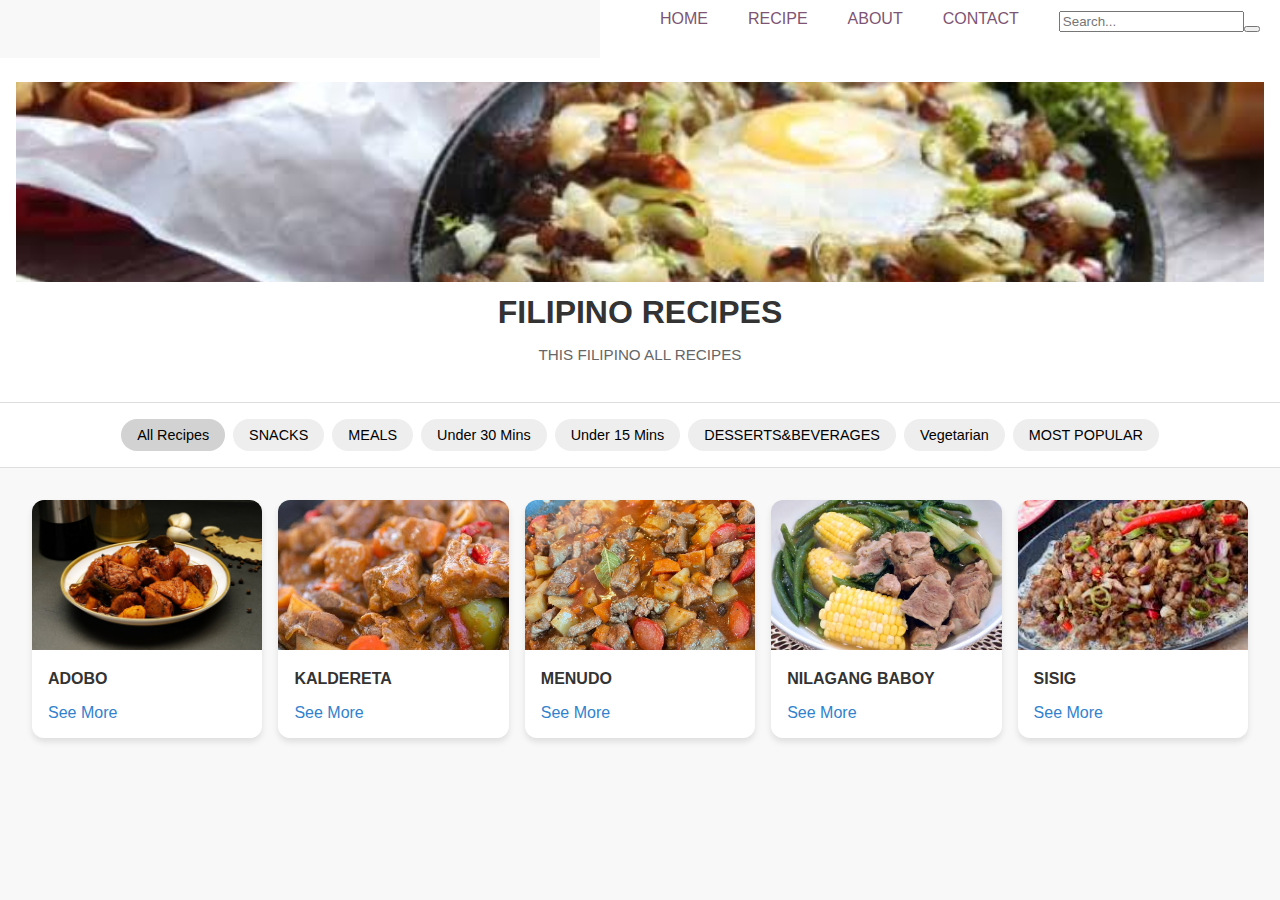
<file: indexallrecipe.html>
<!DOCTYPE html>
<html lang="en">
<head>
  <meta charset="UTF-8" />
  <meta name="viewport" content="width=device-width, initial-scale=1.0"/>
      <script type="module" src="./components/allrecipe.js"></script>
  <title>Filipino Recipes</title>
  <style>
    body {
      font-family: 'Segoe UI', sans-serif;
      margin: 0;
      background-color: #f8f8f8;
      color: #333;
    }

    header {
      text-align: center;
      padding: 1.5rem 1rem;
      background-color: white;
      border-bottom: 1px solid #ddd;
    }

    .hero-image img {
      width: 100%;
      max-height: 200px;
      object-fit: cover;
    }

    h1 {
      margin: 0.5rem 0;
      font-size: 2rem;
    }

    .instructions-text {
      color: #666;
      font-size: 0.95rem;
    }

    .filter-buttons {
      display: flex;
      flex-wrap: wrap;
      justify-content: center;
      gap: 0.5rem;
      padding: 1rem;
      background-color: #fff;
      border-bottom: 1px solid #ddd;
    }

    .filter-buttons button {
      padding: 0.5rem 1rem;
      background-color: #eee;
      border: none;
      border-radius: 20px;
      cursor: pointer;
      font-size: 0.9rem;
      transition: background 0.3s;
    }

    .filter-buttons button.active,
    .filter-buttons button:hover {
      background-color: #d2d2d2;
    }

    .recipes-grid-container {
      display: grid;
      grid-template-columns: repeat(auto-fill, minmax(220px, 1fr));
      gap: 1rem;
      padding: 2rem;
    }

    .recipe-card-container {
      background-color: white;
      border-radius: 12px;
      overflow: hidden;
      box-shadow: 0 4px 6px rgba(0,0,0,0.1);
      transition: transform 0.2s ease;
      padding-bottom: 1rem;
    }

    .recipe-card-container:hover {
      transform: translateY(-5px);
    }

    .recipe-card-container img {
      width: 100%;
      height: 150px;
      object-fit: cover;
    }

    .recipe-card-container h3 {
      margin: 0;
      padding: 1rem;
      font-size: 1rem;
    }

    .toggle-button {
      color: #3182ce;
      margin: 0 1rem;
      font-size: 1rem;
      background: none;
      padding: 0;
      cursor: pointer;
      transition: color 0.3s ease;
    }

    .toggle-button:hover {
      text-decoration: underline;
    }

    .modal-overlay {
      display: none;
      position: fixed;
      z-index: 1000;
      left: 0;
      top: 0;
      width: 100vw;
      height: 100vh;
      overflow: auto;
      background-color: rgba(0,0,0,0.6);
    }

    .modal-content-box {
      background-color: #fff;
      margin: 10% auto;
      padding: 1.5rem;
      border-radius: 10px;
      max-width: 500px;
      position: relative;
      box-shadow: 0 5px 15px rgba(0,0,0,0.3);
    }

    .modal-content-box h2 {
      margin-top: 0;
    }

    .close-modal-btn {
      color: #aaa;
      font-size: 24px;
      font-weight: bold;
      cursor: pointer;
      position: absolute;
      top: 10px;
      right: 15px;
    }

    .close-modal-btn:hover {
      color: #333;
    }

    .modal-overlay .scrollable-content {
      max-height: 200px;
      overflow-y: auto;
      margin-top: 1rem;
      font-size: 0.95rem;
    }

    .flex-container {
      display: flex;
      justify-content: space-between;
      color: #4b5563;
      margin-top: 0.75rem;
    }
    .nav-bar {
  background-color: #fff;
  padding: 20px 40px;
  display: flex;
  align-items: center;
 
  top: 0;
  
  margin-left: 600px;
}

.tab {
  color: #7d5473;
  text-align: center;
  font-family: "Roboto", sans-serif;
  font-size: 16px;
  font-weight: 400;
  padding: 10px 20px;
  text-decoration: none;
  transition: background-color 0.3s ease;
  margin-top: -20px;
}

.tab:hover {
  background-color: #e4a9c3;
  color: #fff;
}
input[type="text"]{
  border-radius: 6px;
  border-style: solid;
  border-color: rgba(0, 0, 0, 0.1);
  border-width: 1px;
  padding: 10px;
  display: flex;
  flex-direction: row;
  align-items: center;
  justify-content: flex-end;
  flex-shrink: 0;
  width: 200px;
  position: relative;
  color: white;
  background-color: #333;
  position: absolute;
  margin-top: -45px;
  margin-left: 500px;
}
.search-form {
  margin-top: -15px;
  margin-left: 20px;
}
#rar {
  right: 11;
  margin-top: 20px;
  position: absolute;
}
.texts {
  color: rgba(0, 0, 0, 0.5);
  text-align: left;
  font-family: "Roboto-Regular", sans-serif;
  font-size: 14px;
  line-height: 20px;
  font-weight: 400;
  
  flex: 1;
}
  </style>
</head>
<body>
   <div class="nav-bar">
    
        <a href="./index.html" class="tab">HOME</a>
        <a href="./indexrecipe.html" class="tab">RECIPE</a>
        <a href="./aboutus.html" class="tab">ABOUT</a>
        <a href="./CONTACT.html" class="tab">CONTACT</a>
        <form class="search-form">
            <input type="texts" id="search" class="textss" name="search" placeholder="Search...">
        </form>
        <button><i class="fas fa-search"id="rar"></i></button>

</div>
  <header>
    <div class="hero-image">
      <img src="./picturesblog/main.jpg" alt="Breakfast Hero" />
    </div>
    <h1>FILIPINO RECIPES</h1>
    <p class="instructions-text">
      THIS FILIPINO ALL RECIPES 
    </p>
  </header>

  <nav class="filter-buttons">
    <button class="active">All Recipes</button>
    <button>SNACKS</button>
    <button>MEALS</button>
    <button>Under 30 Mins</button>
    <button>Under 15 Mins</button>
    <button>DESSERTS&BEVERAGES</button>
    <button>Vegetarian</button>
    <button>MOST POPULAR</button>
  </nav>

  <main class="recipes-grid-container">


    <div class="recipe-card-container" data-category="high-protein">
      <img src="./picturerecipe/adborece.jpg" alt="Adobo"/>
      <h3>ADOBO</h3>
      <div class="toggle-button" data-target="adoboModal">See More</div>
    </div>


    <div id="adoboModal" class="modal-overlay">
      <div class="modal-content-box">
        <span class="close-modal-btn">&times;</span>
        <h2>Adobo Ingredients</h2>
        <div class="scrollable-content">
          <p>
            1 lb chicken, cut into pieces<br>
            2 tbsp soy sauce<br>
            1 onion, chopped<br>
            4 garlic cloves, minced<br>
            1 bay leaf<br>
            1 tbsp peppercorns<br>
            1 tbsp vinegar<br>
            1 cup water<br>
            1 tbsp oil
          </p>
        </div>
        <div class="flex-container">
          <span>&#x1F551; 1 hr</span>
        </div>
      </div>
    </div>


    <div class="recipe-card-container" data-category="vegetarian">
      <img src="./picturerecipe/kaldereta.jpg" alt="Kaldereta"/>
      <h3>KALDERETA</h3>
      <div class="toggle-button" data-target="kalderetaModal">See More</div>
    </div>

    <div id="kalderetaModal" class="modal-overlay">
      <div class="modal-content-box">
        <span class="close-modal-btn">&times;</span>
        <h2>Kaldereta Ingredients</h2>
        <div class="scrollable-content">
          <p>
            1 lb beef, cut into cubes<br>
            2 tbsp soy sauce<br>
            1 onion, chopped<br>
            2 tomatoes, chopped<br>
            1 cup beef broth<br>
            1 cup tomato sauce<br>
            1 carrot, sliced<br>
            1 potato, sliced<br>
            1 red bell pepper<br>
            1 green bell pepper<br>
            ½ cup green peas<br>
            2 tbsp fish sauce
          </p>
        </div>
        <div class="flex-container">
          <span>&#x1F551; 2 hrs</span>
        </div>
      </div>
    </div>

    
    <div class="recipe-card-container" data-category="vegan under-30-mins">
      <img src="./picturerecipe/menudo.jpg" alt="Menudo"/>
      <h3>MENUDO</h3>
      <div class="toggle-button" data-target="menudoModal1">See More</div>
    </div>

 
    <div id="menudoModal1" class="modal-overlay">
      <div class="modal-content-box">
        <span class="close-modal-btn">&times;</span>
        <h2>Menudo Ingredients</h2>
        <div class="scrollable-content">
          <p>
            1 lb pork, cubed<br>
            ¼ lb pork liver, cubed (optional)<br>
            2 tbsp soy sauce<br>
            2 tbsp calamansi or lemon juice<br>
            ½ tsp pepper<br>
            2 tbsp oil<br>
            1 onion, chopped<br>
            3 garlic cloves, minced<br>
            2 tomatoes, chopped<br>
            1 tbsp tomato paste<br>
            1 cup tomato sauce<br>
            1 cup water or broth<br>
            1 tbsp fish sauce or salt<br>
            1 tbsp sugar<br>
            1 potato, cubed<br>
            1 carrot, cubed<br>
            ½ cup green peas<br>
            ½ red bell pepper<br>
            ½ green bell pepper
          </p>
        </div>
        <div class="flex-container">
          <span>&#x1F551; 45 mins</span>
        </div>
      </div>
    </div>

    
    <div class="recipe-card-container" data-category="vegan under-30-mins">
      <img src="./picturerecipe/nilagang baboy.jpg" alt="Nilagang Baboy"/>
      <h3>NILAGANG BABOY</h3>
      <div class="toggle-button" data-target="nilagaModal">See More</div>
    </div>

  
    <div id="nilagaModal" class="modal-overlay">
      <div class="modal-content-box">
        <span class="close-modal-btn">&times;</span>
        <h2>Nilagang Baboy Ingredients</h2>
        <div class="scrollable-content">
          <p>
            8 cups water<br>
            1 onion<br>
            2-3 potatoes<br>
            2-3 saba bananas (optional)<br>
            1 corn (optional)<br>
            1 bunch pechay or cabbage<br>
            10 green beans<br>
            1 tsp peppercorns<br>
            1-2 tbsp fish sauce or salt<br>
            1 bouillon cube (optional)
          </p>
        </div>
        <div class="flex-container">
          <span>&#x1F551; 45 mins</span>
        </div>
      </div>
    </div>


    <div class="recipe-card-container" data-category="vegan low-carb">
      <img src="./picturerecipe/sisig.jpg" alt="Sisig"/>
      <h3>SISIG</h3>
      <div class="toggle-button" data-target="sisigModal">See More</div>
    </div>

    
    <div id="sisigModal" class="modal-overlay">
      <div class="modal-content-box">
        <span class="close-modal-btn">&times;</span>
        <h2>Sisig Ingredients</h2>
        <div class="scrollable-content">
          <p>
            1 lb pork belly, chopped<br>
            1 onion, chopped<br>
            2 cloves garlic, minced<br>
            2 tbsp soy sauce<br>
            1 tbsp vinegar<br>
            1 chili pepper, minced<br>
            1 egg<br>
            1 tbsp mayonnaise<br>
            Salt and pepper to taste
          </p>
        </div>
        <div class="flex-container">
          <span>&#x1F551; 1 hr</span>
        </div>
      </div>
    </div>

  </main>

</body>
</html>
</file>
